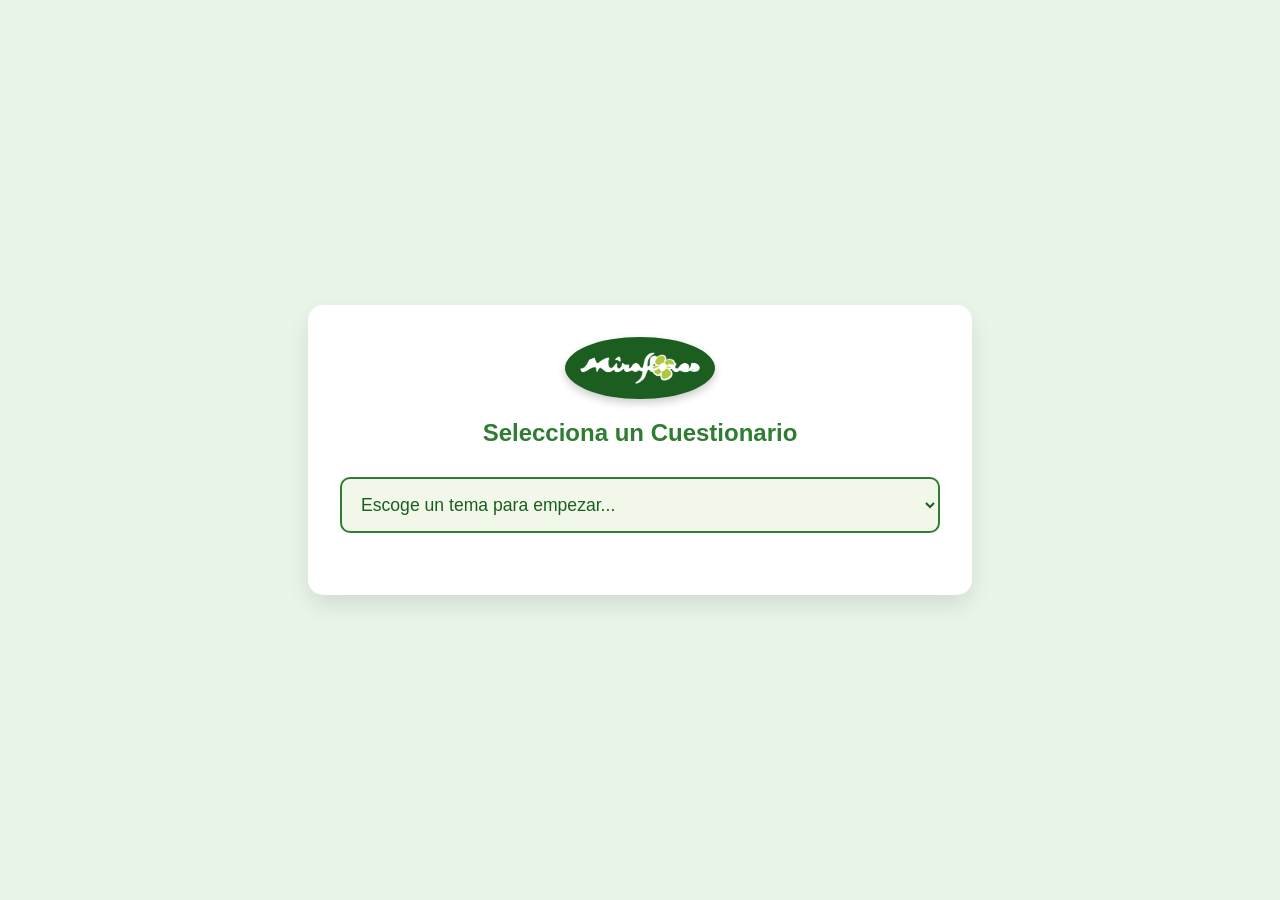
<file: index.html>
<!DOCTYPE html>
<html lang="es">
<head>
    <meta charset="UTF-8">
    <meta name="viewport" content="width=device-width, initial-scale=1.0">
    <title>Plataforma de Cuestionarios</title>
    <link rel="stylesheet" href="style.css">
</head>
<body>
    <div class="quiz-container" id="quiz">
        <h1 style="text-align:center">Cargando aplicación...</h1>
    </div>
    <script src="script.js"></script>
</body>
</html>
</file>
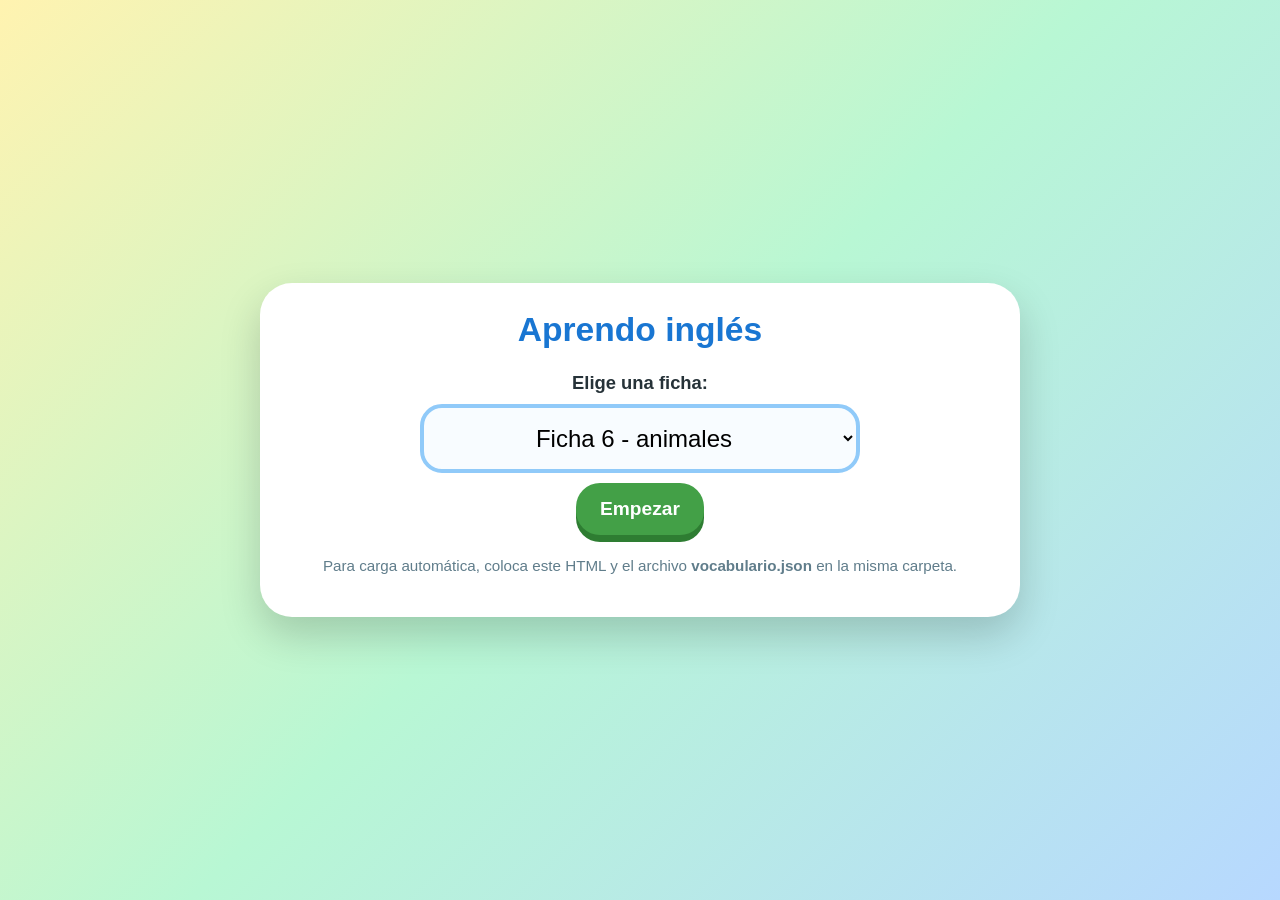
<file: spelling/index.html>
<!DOCTYPE html>
<html lang="es">
<head>
  <meta charset="UTF-8" />
  <meta name="viewport" content="width=device-width, initial-scale=1.0" />
  <title>Vocabulario de inglés - Infantil</title>
  <style>
    * {
      box-sizing: border-box;
    }

    body {
      margin: 0;
      font-family: Arial, sans-serif;
      background: linear-gradient(135deg, #fff3b0, #b8f7d4, #b7d8ff);
      min-height: 100vh;
      display: flex;
      justify-content: center;
      align-items: center;
      padding: 20px;
      color: #263238;
    }

    .app {
      width: 100%;
      max-width: 760px;
      background: white;
      border-radius: 32px;
      padding: 28px;
      box-shadow: 0 18px 40px rgba(0, 0, 0, 0.18);
      text-align: center;
    }

    h1 {
      margin-top: 0;
      font-size: 2.1rem;
      color: #1976d2;
    }

    .pantalla {
      display: none;
    }

    .pantalla.activa {
      display: block;
    }

    .mensaje-carga {
      background: #fff8e1;
      border: 3px dashed #ffb300;
      border-radius: 22px;
      padding: 18px;
      margin: 16px 0;
      font-size: 1.05rem;
    }

    label {
      display: block;
      font-weight: bold;
      margin-bottom: 10px;
      font-size: 1.15rem;
    }

    select,
    input[type="text"] {
      width: 100%;
      max-width: 440px;
      font-size: 1.5rem;
      padding: 16px 18px;
      border: 4px solid #90caf9;
      border-radius: 22px;
      text-align: center;
      outline: none;
      background: #f8fcff;
    }

    input[type="file"] {
      margin: 12px auto;
      font-size: 1rem;
      max-width: 100%;
    }

    input[type="text"]:focus,
    select:focus {
      border-color: #1976d2;
    }

    button {
      border: none;
      border-radius: 24px;
      padding: 15px 24px;
      margin: 10px 6px;
      font-size: 1.2rem;
      font-weight: bold;
      cursor: pointer;
      color: white;
      background: #43a047;
      box-shadow: 0 7px 0 #2e7d32;
      transition: transform 0.08s, box-shadow 0.08s;
    }

    button:active {
      transform: translateY(5px);
      box-shadow: 0 2px 0 #2e7d32;
    }

    button.secundario {
      background: #1976d2;
      box-shadow: 0 7px 0 #0d47a1;
    }

    button.peligro {
      background: #ef5350;
      box-shadow: 0 7px 0 #c62828;
    }

    .tarjeta-palabra {
      margin: 24px auto;
      padding: 30px 20px;
      border-radius: 30px;
      background: #e3f2fd;
      border: 5px solid #90caf9;
      max-width: 520px;
    }

    .texto-pequeno {
      font-size: 1.05rem;
      color: #546e7a;
      margin-bottom: 8px;
    }

    .palabra-castellano {
      font-size: 3.2rem;
      font-weight: bold;
      color: #1565c0;
      margin: 8px 0 18px;
      text-transform: lowercase;
    }

    .contador {
      display: flex;
      justify-content: center;
      gap: 12px;
      flex-wrap: wrap;
      margin: 18px 0;
    }

    .contador div {
      background: #f1f8e9;
      border-radius: 20px;
      padding: 12px 18px;
      font-size: 1.15rem;
      font-weight: bold;
      border: 3px solid #aed581;
    }

    .feedback {
      min-height: 42px;
      margin-top: 14px;
      font-size: 1.35rem;
      font-weight: bold;
    }

    .bien {
      color: #2e7d32;
    }

    .mal {
      color: #c62828;
    }

    .progreso {
      margin-top: 16px;
      height: 20px;
      width: 100%;
      background: #eeeeee;
      border-radius: 999px;
      overflow: hidden;
    }

    .barra {
      height: 100%;
      width: 0%;
      background: #66bb6a;
      transition: width 0.3s;
    }

    .resultado-final {
      font-size: 1.5rem;
      line-height: 1.5;
    }

    .ayuda {
      font-size: 0.95rem;
      color: #607d8b;
      margin-top: 12px;
    }
  </style>
</head>
<body>
  <main class="app">
    <h1>Aprendo inglés</h1>

    <section id="pantallaInicio" class="pantalla activa">
      <div id="mensajeCarga" class="mensaje-carga">
        Cargando vocabulario desde <strong>vocabulario.json</strong>...
      </div>

      <div id="bloqueCargaManual">
        <label for="archivoJson">O carga aquí tu archivo JSON:</label>
        <input id="archivoJson" type="file" accept=".json,application/json" />
      </div>

      <div id="selectorFicha" style="display: none; margin-top: 20px;">
        <label for="fichas">Elige una ficha:</label>
        <select id="fichas"></select>
        <br />
        <button id="btnEmpezar">Empezar</button>
      </div>

      <p class="ayuda">
        Para carga automática, coloca este HTML y el archivo <strong>vocabulario.json</strong> en la misma carpeta.
      </p>
    </section>

    <section id="pantallaJuego" class="pantalla">
      <div class="contador">
        <div>Fallos: <span id="fallos">0</span></div>
        <div>Palabra: <span id="actual">1</span>/<span id="total">10</span></div>
      </div>

      <div class="progreso">
        <div id="barra" class="barra"></div>
      </div>

      <div class="tarjeta-palabra">
        <div class="texto-pequeno">Escribe esta palabra en inglés:</div>
        <div id="palabraCastellano" class="palabra-castellano">---</div>

        <input
          id="respuesta"
          type="text"
          autocomplete="off"
          autocapitalize="none"
          placeholder="Escribe en inglés"
        />

        <div id="feedback" class="feedback"></div>
      </div>

      <button id="btnComprobar">Comprobar</button>
      <button id="btnReiniciar" class="secundario">Otra ficha</button>
    </section>

    <section id="pantallaFinal" class="pantalla">
      <div class="resultado-final">
        <h2>¡Ficha terminada!</h2>
        <p>Has acabado todas las palabras.</p>
        <p>Fallos totales: <strong id="fallosFinales">0</strong></p>
      </div>
      <button id="btnVolver" class="secundario">Elegir otra ficha</button>
      <button id="btnRepetir" class="peligro">Repetir esta ficha</button>
    </section>
  </main>

  <script>
    let datos = null;
    let fichaSeleccionada = null;
    let palabrasJuego = [];
    let indiceActual = 0;
    let fallos = 0;

    const pantallaInicio = document.getElementById("pantallaInicio");
    const pantallaJuego = document.getElementById("pantallaJuego");
    const pantallaFinal = document.getElementById("pantallaFinal");

    const mensajeCarga = document.getElementById("mensajeCarga");
    const archivoJson = document.getElementById("archivoJson");
    const bloqueCargaManual = document.getElementById("bloqueCargaManual");
    const selectorFicha = document.getElementById("selectorFicha");
    const selectFichas = document.getElementById("fichas");

    const btnEmpezar = document.getElementById("btnEmpezar");
    const btnComprobar = document.getElementById("btnComprobar");
    const btnReiniciar = document.getElementById("btnReiniciar");
    const btnVolver = document.getElementById("btnVolver");
    const btnRepetir = document.getElementById("btnRepetir");

    const fallosTexto = document.getElementById("fallos");
    const actualTexto = document.getElementById("actual");
    const totalTexto = document.getElementById("total");
    const palabraCastellano = document.getElementById("palabraCastellano");
    const respuesta = document.getElementById("respuesta");
    const feedback = document.getElementById("feedback");
    const barra = document.getElementById("barra");
    const fallosFinales = document.getElementById("fallosFinales");

    function mostrarErrorCarga(error) {
      console.error("Error al cargar el vocabulario:", error);
      mensajeCarga.style.display = "block";

      if (window.location.protocol === "file:") {
        mensajeCarga.innerHTML =
          "<strong>¡Hola!</strong> Los navegadores modernos bloquean la carga automática de archivos locales por seguridad (CORS) cuando abres el archivo directamente (<code>file://</code>).<br><br>" +
          "Para jugar, puedes:<br>" +
          "1. <strong>Seleccionar manualmente</strong> el archivo <code>vocabulario.json</code> usando el botón de abajo.<br>" +
          "2. O bien, <strong>abrir la carpeta con un servidor local</strong> (por ejemplo, con la extensión <em>Live Server</em> de VS Code o ejecutando <code>python -m http.server 8000</code> en la terminal).";
      } else {
        mensajeCarga.innerHTML =
          "No se ha podido cargar automáticamente <strong>vocabulario.json</strong>. Por favor, asegúrate de que el archivo existe en la misma carpeta o selecciónalo manualmente arriba.";
      }
    }

    function cargarJsonAutomatico() {
      var cacheBuster = "?t=" + Date.now();
      
      // Fallback a XMLHttpRequest si fetch no está soportado en iPads/navegadores antiguos
      if (!window.fetch) {
        var xhr = new XMLHttpRequest();
        xhr.open("GET", "vocabulario.json" + cacheBuster, true);
        xhr.onreadystatechange = function() {
          if (xhr.readyState === 4) {
            if (xhr.status === 200) {
              try {
                prepararDatos(JSON.parse(xhr.responseText));
                mensajeCarga.style.display = "none";
              } catch (e) {
                mostrarErrorCarga(e);
              }
            } else {
              // Intentar en la subcarpeta por si se accede sin barra diagonal al final
              var xhr2 = new XMLHttpRequest();
              xhr2.open("GET", "spelling/vocabulario.json" + cacheBuster, true);
              xhr2.onreadystatechange = function() {
                if (xhr2.readyState === 4) {
                  if (xhr2.status === 200) {
                    try {
                      prepararDatos(JSON.parse(xhr2.responseText));
                      mensajeCarga.style.display = "none";
                    } catch (e) {
                      mostrarErrorCarga(e);
                    }
                  } else {
                    mostrarErrorCarga();
                  }
                }
              };
              xhr2.send();
            }
          }
        };
        xhr.send();
        return;
      }

      // Si fetch está disponible, lo usamos con Promises tradicionales
      fetch("vocabulario.json" + cacheBuster)
        .then(function(res) {
          if (res.ok) return res.json();
          return fetch("spelling/vocabulario.json" + cacheBuster).then(function(res2) {
            if (res2.ok) return res2.json();
            throw new Error("No se pudo cargar");
          });
        })
        .then(function(json) {
          prepararDatos(json);
          mensajeCarga.style.display = "none";
        })
        .catch(function(err) {
          mostrarErrorCarga(err);
        });
    }

    function prepararDatos(json) {
      if (!json.fichas || !Array.isArray(json.fichas) || json.fichas.length === 0) {
        mensajeCarga.style.display = "block";
        mensajeCarga.textContent = "El JSON no tiene fichas válidas.";
        bloqueCargaManual.style.display = "block";
        return;
      }

      datos = json;
      selectFichas.innerHTML = "";

      datos.fichas.forEach(function(ficha, index) {
        var option = document.createElement("option");
        option.value = index;
        
        // Reemplazo de ?? (Nullish coalescing) para compatibilidad absoluta
        var idFicha = (ficha.id !== undefined && ficha.id !== null) ? ficha.id : (index + 1);
        var temaFicha = (ficha.tema !== undefined && ficha.tema !== null) ? ficha.tema : "Sin tema";
        
        // Reemplazo de template literals por concatenación estándar
        option.textContent = "Ficha " + idFicha + " - " + temaFicha;
        selectFichas.appendChild(option);
      });

      selectorFicha.style.display = "block";
      bloqueCargaManual.style.display = "none";
    }

    function mezclarArray(array) {
      // Reemplazo de spread operator [...] por copia .slice()
      var copia = array.slice();
      for (var i = copia.length - 1; i > 0; i--) {
        var j = Math.floor(Math.random() * (i + 1));
        // Reemplazo de destructuring assignment por intercambio clásico
        var temp = copia[i];
        copia[i] = copia[j];
        copia[j] = temp;
      }
      return copia;
    }

    function cambiarPantalla(pantalla) {
      pantallaInicio.classList.remove("activa");
      pantallaJuego.classList.remove("activa");
      pantallaFinal.classList.remove("activa");
      pantalla.classList.add("activa");
    }

    function empezarFicha() {
      var indiceFicha = Number(selectFichas.value);
      fichaSeleccionada = datos.fichas[indiceFicha];

      if (!fichaSeleccionada.palabras || fichaSeleccionada.palabras.length === 0) {
        mensajeCarga.textContent = "La ficha seleccionada no tiene palabras.";
        return;
      }

      palabrasJuego = mezclarArray(fichaSeleccionada.palabras);
      indiceActual = 0;
      fallos = 0;

      cambiarPantalla(pantallaJuego);
      mostrarPalabra();
    }

    function mostrarPalabra() {
      if (indiceActual >= palabrasJuego.length) {
        terminarFicha();
        return;
      }

      var palabra = palabrasJuego[indiceActual];
      palabraCastellano.textContent = palabra.castellano;
      respuesta.value = "";
      feedback.textContent = "";
      feedback.className = "feedback";

      fallosTexto.textContent = fallos;
      actualTexto.textContent = indiceActual + 1;
      totalTexto.textContent = palabrasJuego.length;
      
      // Reemplazo de template literals por concatenación estándar
      barra.style.width = ((indiceActual / palabrasJuego.length) * 100) + "%";

      respuesta.focus();
    }

    function normalizarTexto(texto) {
      var str = String(texto).trim().toLowerCase();
      
      // Salvaguarda para navegadores extremadamente antiguos que no soporten .normalize()
      if (str.normalize) {
        return str.normalize("NFD").replace(/[\u0300-\u036f]/g, "");
      }
      
      // Fallback manual de eliminación de tildes
      var de = "áéíóúüñ", a = "aeiouun";
      for (var i = 0; i < de.length; i++) {
        str = str.replace(new RegExp(de[i], "g"), a[i]);
      }
      return str;
    }

    function comprobarRespuesta() {
      var palabra = palabrasJuego[indiceActual];
      var respuestaNino = normalizarTexto(respuesta.value);
      var respuestaCorrecta = normalizarTexto(palabra.ingles);

      if (respuestaNino === "") {
        feedback.textContent = "Escribe una respuesta.";
        feedback.className = "feedback mal";
        respuesta.focus();
        return;
      }

      if (respuestaNino === respuestaCorrecta) {
        feedback.textContent = "¡Muy bien!";
        feedback.className = "feedback bien";

        setTimeout(function() {
          indiceActual++;
          mostrarPalabra();
        }, 700);
      } else {
        fallos++;
        fallosTexto.textContent = fallos;
        feedback.textContent = "Casi, inténtalo otra vez.";
        feedback.className = "feedback mal";
        respuesta.select();
      }
    }

    function terminarFicha() {
      barra.style.width = "100%";
      fallosFinales.textContent = fallos;
      cambiarPantalla(pantallaFinal);
    }

    function volverAlInicio() {
      cambiarPantalla(pantallaInicio);
    }

    // Reemplazo de arrow functions por funciones anónimas estándar
    archivoJson.addEventListener("change", function(evento) {
      var archivo = evento.target.files[0];

      if (!archivo) return;

      var lector = new FileReader();

      lector.onload = function(e) {
        try {
          var json = JSON.parse(e.target.result);
          prepararDatos(json);
          mensajeCarga.style.display = "none";
        } catch (error) {
          mensajeCarga.style.display = "block";
          mensajeCarga.textContent = "El archivo seleccionado no es un JSON válido.";
        }
      };

      lector.readAsText(archivo, "UTF-8");
    });

    btnEmpezar.addEventListener("click", empezarFicha);
    btnComprobar.addEventListener("click", comprobarRespuesta);
    btnReiniciar.addEventListener("click", volverAlInicio);
    btnVolver.addEventListener("click", volverAlInicio);
    btnRepetir.addEventListener("click", empezarFicha);

    respuesta.addEventListener("keydown", function(evento) {
      if (evento.key === "Enter") {
        comprobarRespuesta();
      }
    });

    cargarJsonAutomatico();
  </script>
</body>
</html>
</file>
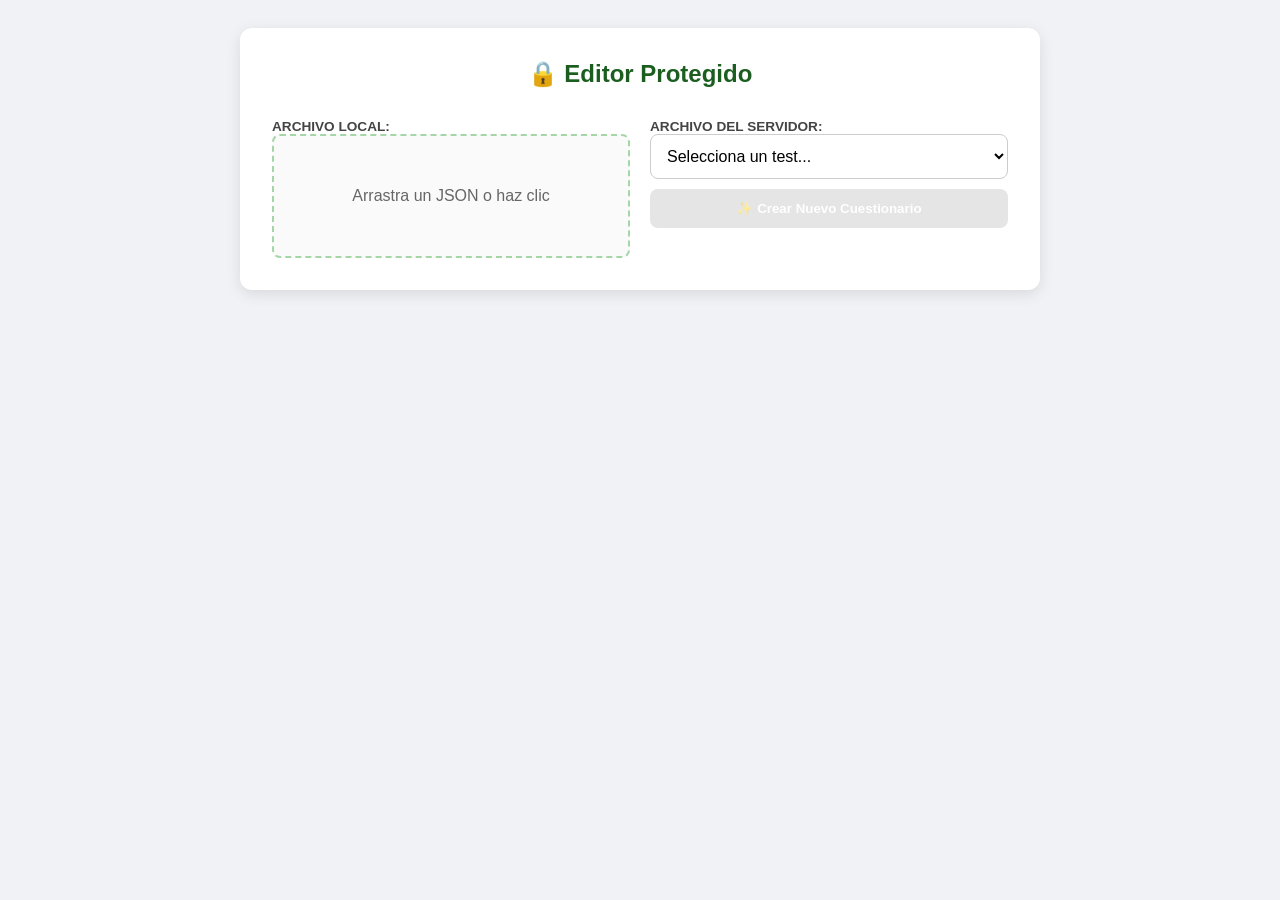
<file: editor.html>
<!DOCTYPE html>
<html lang="es">
<head>
    <meta charset="UTF-8">
    <title>Editor de Cuestionarios Pro</title>
    <style>
        body { font-family: sans-serif; background: #f0f2f5; padding: 20px; display: flex; flex-direction: column; align-items: center; }
        .card { background: white; padding: 2rem; border-radius: 12px; box-shadow: 0 4px 15px rgba(0,0,0,0.1); max-width: 800px; width: 100%; margin-bottom: 20px; box-sizing: border-box; }
        h1 { color: #1b5e20; font-size: 1.5rem; text-align: center; margin-top: 0; }
        
        .blur-content { filter: blur(8px); pointer-events: none; user-select: none; opacity: 0.5; }
        .hidden { display: none !important; }

        .upload-section { display: flex; gap: 20px; flex-wrap: wrap; }
        .upload-box { flex: 1; min-width: 250px; display: flex; flex-direction: column; }
        #drop-zone { border: 2px dashed #a5d6a7; padding: 20px; text-align: center; color: #666; cursor: pointer; border-radius: 8px; height: 80px; display: flex; align-items: center; justify-content: center; background: #fafafa; }
        
        select { width: 100%; padding: 12px; border-radius: 8px; border: 1px solid #ccc; font-size: 1rem; margin-bottom: 10px; background: white; }
        
        .btn-green-app { background: #2e7d32; color: white; border: none; border-radius: 8px; cursor: pointer; font-weight: bold; transition: 0.3s; padding: 12px; }
        .btn-green-app:hover:not(:disabled) { background: #1b5e20; }
        .btn-green-app:disabled { background: #ccc; cursor: not-allowed; opacity: 0.5; }

        .btn-add { background: #1976d2; color: white; padding: 12px; border: none; border-radius: 8px; cursor: pointer; width: 100%; margin-bottom: 10px; font-weight: bold; }
        .btn-import { background: #673ab7; color: white; padding: 12px; border: none; border-radius: 8px; cursor: pointer; width: 100%; margin-bottom: 10px; font-weight: bold; }
        .btn-delete { background: #ff5252; color: white; border: none; border-radius: 4px; cursor: pointer; padding: 5px 12px; }
        .btn-download { background: #2e7d32; color: white; padding: 15px; border: none; border-radius: 8px; cursor: pointer; font-size: 1.1rem; width: 100%; font-weight: bold; }

        #status { padding: 15px; border-radius: 6px; display: none; margin-bottom: 20px; width: 100%; max-width: 800px; text-align: center; font-weight: bold; }
        .success { background: #dcedc8; color: #33691e; border: 1px solid #a5d6a7; display: block !important; }
        
        .pregunta-edit { border: 1px solid #ddd; padding: 20px; border-radius: 8px; margin-bottom: 20px; position: relative; background: #fafafa; }
        .delete-abs { position: absolute; top: 15px; right: 15px; }
        label { display: block; font-weight: bold; margin-top: 15px; font-size: 0.85rem; color: #444; text-transform: uppercase; }
        textarea { width: 100%; padding: 10px; box-sizing: border-box; border: 1px solid #ccc; border-radius: 4px; margin-top: 5px; font-family: inherit; }
        .opcion-row { display: flex; align-items: center; gap: 12px; margin-top: 8px; }
        .opcion-input { flex-grow: 1; padding: 8px; border: 1px solid #ccc; border-radius: 4px; }
        .correcta-radio { cursor: pointer; width: 20px; height: 20px; accent-color: #2e7d32; }

        #modal-import { position: fixed; top:0; left:0; width:100%; height:100%; background:rgba(0,0,0,0.7); display:none; justify-content:center; align-items:center; z-index:100; }
        .modal-content { background:white; padding:25px; border-radius:12px; width:90%; max-width:700px; box-shadow: 0 10px 30px rgba(0,0,0,0.3); }
        .help-list { background: #f8f9fa; padding: 15px; border-radius: 8px; border-left: 4px solid #673ab7; margin: 15px 0; font-size: 0.9rem; line-height: 1.6; color: #333; }
        .help-list b { color: #673ab7; }
    </style>
</head>
<body>

    <div class="card">
        <h1 id="main-title">🔒 Editor Protegido</h1>
        <div class="upload-section">
            <div class="upload-box">
                <label>Archivo Local:</label>
                <div id="drop-zone">Arrastra un JSON o haz clic</div>
                <input type="file" id="file-input" style="display: none" accept=".json">
            </div>
            <div class="upload-box">
                <label>Archivo del Servidor:</label>
                <select id="repo-selector">
                    <option value="" disabled selected>Cargando índice...</option>
                </select>
                <button class="btn-green-app" id="btn-crear-nuevo" onclick="crearNuevoVacio()" disabled>✨ Crear Nuevo Cuestionario</button>
            </div>
        </div>
    </div>

    <div id="status"></div>

    <div id="editor-container" class="blur-content" style="width: 100%; max-width: 800px; display: none;">
        <div class="card" style="text-align: center; padding: 1rem;">
            <span>Editando: </span><span id="nombre-archivo-display" style="font-weight:bold; color: #2e7d32;"></span>
        </div>
        <div id="lista-preguntas"></div>
        <div id="admin-controls" class="card hidden">
            <button class="btn-import" onclick="abrirImportador()">📥 Importar desde Texto Plano</button>
            <button class="btn-add" onclick="añadirPregunta()">➕ Añadir Nueva Pregunta Manual</button>
            <button class="btn-download" onclick="descargarJSON()">📥 Guardar y Descargar JSON</button>
        </div>
    </div>

    <div id="modal-import">
        <div class="modal-content">
            <div style="display:flex; justify-content: space-between; align-items: center;">
                <h3 style="margin:0">📥 Importar desde Texto Plano</h3>
                <button onclick="cargarEjemploEnArea()" style="cursor:pointer; font-size:0.75rem; background:#eee; border:1px solid #ccc; border-radius:4px; padding:4px 10px;">Cargar ejemplo</button>
            </div>
            
            <div class="help-list">
                1. <b>Línea 1:</b> El enunciado de la pregunta.<br>
                2. <b>Opciones:</b> Es necesario incluir <u>4 opciones</u> empezando con guion (ej: <b>- Opción</b>).<br>
                3. <b>Respuesta:</b> Escribe <b>R:</b> seguido del número de la correcta (0 a 3).<br>
                4. <b>Explicación:</b> Escribe <b>Exp:</b> seguido del texto de la explicación.<br>
                5. <b>Separación:</b> Deja <u>una línea vacía</u> entre cada bloque de pregunta.
            </div>

            <textarea id="import-area" rows="10" placeholder="Pega aquí tus bloques de texto..." style="width:100%; margin-bottom:15px; border:1px solid #ddd; border-radius:8px; padding:12px; font-family:monospace; font-size:0.9rem;"></textarea>
            
            <div style="display:flex; gap:10px">
                <button class="btn-add" style="margin:0; flex:2" onclick="procesarTextoPlano()">🚀 Procesar e Insertar</button>
                <button class="btn-delete" style="flex:1" onclick="cerrarImportador()">Cancelar</button>
            </div>
        </div>
    </div>

    <script>
        const repoSelector = document.getElementById('repo-selector');
        const status = document.getElementById('status');
        const editorContainer = document.getElementById('editor-container');
        const listaPreguntas = document.getElementById('lista-preguntas');
        const adminControls = document.getElementById('admin-controls');
        const modalImport = document.getElementById('modal-import');
        const importArea = document.getElementById('import-area');
        const btnCrearNuevo = document.getElementById('btn-crear-nuevo');
        
        let quizData = [];
        let originalFileName = "nuevo_test.json";
        let modoDios = false;

        document.addEventListener('keydown', (e) => {
            if (e.key === "F2") { 
                const clave = prompt("Introduce clave maestra:");
                if(clave === "1234") activarAdmin();
            }
        });

        function activarAdmin() {
            modoDios = true;
            document.getElementById('main-title').innerText = "🛠 Editor de Cuestionarios";
            editorContainer.classList.remove('blur-content');
            adminControls.classList.remove('hidden');
            btnCrearNuevo.disabled = false;
            if(quizData.length > 0) renderEditor();
            mostrarMensaje("Modo edición desbloqueado", "success");
        }

        function abrirImportador() { modalImport.style.display = 'flex'; importArea.focus(); }
        function cerrarImportador() { modalImport.style.display = 'none'; importArea.value = ''; }
        
        function cargarEjemploEnArea() {
            importArea.value = `¿Qué planeta es conocido como el Planeta Rojo?\n- Venus\n- Marte\n- Júpiter\n- Saturno\nR: 1\nExp: Marte tiene este color debido al óxido de hierro en su superficie.\n\n¿Cuál es el resultado de sumar 15 + 25?\n- 30\n- 35\n- 40\n- 45\nR: 2\nExp: 15 más 25 es igual a 40.`;
        }

        function procesarTextoPlano() {
            const texto = importArea.value.trim();
            if(!texto) return;
            
            // Separamos por bloques (líneas vacías)
            const bloques = texto.split(/\n\s*\n/);
            
            bloques.forEach(bloque => {
                const lineas = bloque.split('\n').map(l => l.trim());
                if (lineas.length < 2) return;

                let pregunta = lineas[0];
                let opciones = [];
                let respuestaCorrecta = 0;
                let explicacion = "";

                lineas.slice(1).forEach(linea => {
                    // Detecta guiones (cortos, largos, viñetas) o números al inicio
                    if (linea.match(/^[-–—•*]|^[a-zA-Z0-9][\.\)]/)) {
                        const textoOpcion = linea.replace(/^[-–—•*]|^[a-zA-Z0-9][\.\)]/, '').trim();
                        opciones.push(textoOpcion);
                    } else if (linea.toUpperCase().startsWith('R:')) {
                        respuestaCorrecta = parseInt(linea.replace(/R:/i, '').trim()) || 0;
                    } else if (linea.toUpperCase().startsWith('EXP:')) {
                        explicacion = linea.replace(/EXP:/i, '').trim();
                    }
                });

                if(pregunta && opciones.length > 0) {
                    // Forzamos 4 opciones para mantener la estructura
                    while(opciones.length < 4) opciones.push("Opción vacía");
                    quizData.push({ 
                        pregunta, 
                        opciones: opciones.slice(0, 4), 
                        respuestaCorrecta: Math.min(respuestaCorrecta, 3), 
                        explicacion 
                    });
                }
            });
            renderEditor();
            cerrarImportador();
        }

        function crearNuevoVacio() {
            const nombre = prompt("Nombre del archivo:", "nuevo_test.json");
            if (nombre) {
                originalFileName = nombre.endsWith('.json') ? nombre : nombre + '.json';
                quizData = [];
                document.getElementById('nombre-archivo-display').innerText = originalFileName;
                editorContainer.style.display = 'block';
                renderEditor();
                abrirImportador();
            }
        }

        async function cargarIndice() {
            try {
                const res = await fetch('index.json');
                const temas = await res.json();
                repoSelector.innerHTML = '<option value="" disabled selected>Selecciona un test...</option>';
                temas.forEach(t => {
                    const opt = document.createElement('option');
                    opt.value = t.archivo; opt.innerText = t.titulo;
                    repoSelector.appendChild(opt);
                });
            } catch (e) {}
        }

        repoSelector.onchange = async (e) => {
            originalFileName = e.target.value.split('/').pop();
            const res = await fetch(e.target.value);
            procesarDatos(await res.json());
        };

        document.getElementById('drop-zone').onclick = () => document.getElementById('file-input').click();
        document.getElementById('file-input').onchange = (e) => {
            const file = e.target.files[0];
            if (file) {
                originalFileName = file.name;
                const reader = new FileReader();
                reader.onload = (ev) => procesarDatos(JSON.parse(ev.target.result));
                reader.readAsText(file);
            }
        };

        function procesarDatos(data) {
            quizData = data.map(({id, ...rest}) => rest);
            document.getElementById('nombre-archivo-display').innerText = originalFileName;
            editorContainer.style.display = 'block';
            renderEditor();
        }

        function renderEditor() {
            listaPreguntas.innerHTML = "";
            quizData.forEach((item, index) => {
                const pCard = document.createElement('div');
                pCard.className = 'pregunta-edit card';
                pCard.innerHTML = `
                    <button class="btn-delete delete-abs" onclick="borrarPregunta(${index})">Eliminar</button>
                    <label>Pregunta:</label>
                    <textarea rows="2" oninput="actualizarDato(${index}, 'pregunta', this.value)">${modoDios ? item.pregunta : '***'}</textarea>
                    <label>Opciones:</label>
                    ${[0,1,2,3].map(i => `
                        <div class="opcion-row">
                            <input type="radio" name="correcta-${index}" class="correcta-radio" ${item.respuestaCorrecta === i && modoDios ? 'checked' : ''} onclick="actualizarDato(${index}, 'respuestaCorrecta', ${i})">
                            <input type="text" class="opcion-input" value="${modoDios ? (item.opciones[i] || '') : '****'}" oninput="actualizarOpcion(${index}, ${i}, this.value)">
                        </div>
                    `).join('')}
                    <label>Explicación:</label>
                    <textarea rows="2" oninput="actualizarDato(${index}, 'explicacion', this.value)">${modoDios ? (item.explicacion || '') : '****'}</textarea>
                `;
                listaPreguntas.appendChild(pCard);
            });
        }

        function actualizarDato(i, f, v) { if(modoDios) quizData[i][f] = v; }
        function actualizarOpcion(pi, oi, v) { if(modoDios) quizData[pi].opciones[oi] = v; }
        function añadirPregunta() { quizData.push({ pregunta: "", opciones: ["","","",""], respuestaCorrecta: 0, explicacion: "" }); renderEditor(); }
        function borrarPregunta(i) { if(confirm("¿Borrar pregunta?")) { quizData.splice(i, 1); renderEditor(); } }
        function mostrarMensaje(m, t) { status.innerText = m; status.className = t; status.style.display = 'block'; setTimeout(() => status.style.display = 'none', 3000); }
        
        function descargarJSON() {
            const blob = new Blob([JSON.stringify(quizData, null, 2)], { type: 'application/json' });
            const url = URL.createObjectURL(blob);
            const a = document.createElement('a');
            a.href = url; a.download = originalFileName; a.click();
        }

        cargarIndice();
    </script>
</body>
</html>
</file>
<file: style.css>
/* --- CONFIGURACIÓN GENERAL --- */
body {
    font-family: 'Segoe UI', Roboto, Helvetica, Arial, sans-serif;
    background-color: #e8f5e9; /* Verde muy clarito de fondo */
    display: flex;
    justify-content: center;
    align-items: center;
    min-height: 100vh;
    margin: 0;
}

.quiz-container {
    background: #ffffff;
    padding: 2rem;
    border-radius: 15px;
    box-shadow: 0 10px 25px rgba(0,0,0,0.1);
    width: 95%;
    max-width: 600px;
}

h1 {
    text-align: center;
    margin-top: 10px;
    font-size: 1.5rem;
    color: #2e7d32;
}

h2 {
    color: #2e7d32;
    font-size: 1.3rem;
    line-height: 1.4;
    margin-bottom: 25px;
}

/* --- LOGO (OPCIÓN 1: Fondo circular para logo blanco) --- */
.logo-wrapper {
    text-align: center;
    margin-bottom: 20px;
    width: 100%;
}

.quiz-logo {
    max-width: 120px;
    height: auto;
    display: block;
    margin: 0 auto;
    background-color: #1b5e20; /* Verde oscuro para resaltar el logo blanco */
    padding: 15px;
    border-radius: 50%;
    box-shadow: 0 4px 8px rgba(0,0,0,0.2);
}

/* --- SELECTOR DE TEST --- */
.selector-box {
    margin: 30px 0;
    text-align: center;
}

select {
    width: 100%;
    padding: 15px;
    border: 2px solid #2e7d32;
    border-radius: 10px;
    background: #f1f8e9;
    font-size: 1.1rem;
    color: #1b5e20;
    outline: none;
    cursor: pointer;
}

/* --- ENCABEZADO DEL TEST (TÍTULO Y NOTA) --- */
.quiz-header-row {
    display: flex;
    justify-content: space-between;
    align-items: center;
    margin-bottom: 10px;
}

.quiz-badge {
    background-color: #f1f8e9;
    color: #2e7d32;
    padding: 5px 15px;
    border-radius: 20px;
    font-size: 0.8rem;
    font-weight: bold;
    border: 1px solid #c8e6c9;
    text-transform: uppercase;
}

.live-score {
    font-size: 0.9rem;
    font-weight: bold;
    color: #555;
}

.live-score span {
    color: #2e7d32;
    font-size: 1.1rem;
    background: #e8f5e9;
    padding: 2px 8px;
    border-radius: 5px;
    margin-left: 5px;
}

/* --- PROGRESO --- */
.progress-bar-container {
    background: #eee;
    height: 8px;
    border-radius: 10px;
    margin-bottom: 20px;
}

.progress-fill {
    background: #2e7d32;
    height: 100%;
    border-radius: 10px;
    transition: 0.3s;
}

/* --- OPCIONES DE RESPUESTA --- */
.options {
    display: grid;
    grid-template-columns: 1fr;
    gap: 12px;
}

.btn-opcion {
    background-color: #f1f8e9;
    color: #1b5e20;
    border: 2px solid #a5d6a7;
    padding: 15px 20px;
    border-radius: 10px;
    cursor: pointer;
    font-size: 1rem;
    text-align: left;
    transition: all 0.2s ease;
    font-weight: 500;
}

.btn-opcion:hover:not(:disabled) {
    background-color: #c8e6c9;
    border-color: #4caf50;
    transform: translateY(-2px);
}

.btn-opcion:disabled {
    cursor: default;
    opacity: 0.8;
}

.correct {
    background-color: #4caf50 !important;
    color: white !important;
    border-color: #2e7d32 !important;
}

.wrong {
    background-color: #ef5350 !important;
    color: white !important;
    border-color: #c62828 !important;
}

/* --- FEEDBACK Y EXPLICACIÓN --- */
.hidden { display: none; }

#feedback-container {
    margin-top: 25px;
    padding-top: 20px;
    border-top: 2px solid #e8f5e9;
    animation: fadeIn 0.5s ease;
}

.explicacion-box {
    background-color: #fff9c4;
    padding: 15px;
    border-left: 5px solid #fbc02d;
    border-radius: 5px;
    margin: 15px 0;
    color: #5d4037;
    font-size: 0.95rem;
    line-height: 1.5;
}

.msg-wrong { color: #c62828; font-weight: bold; margin: 0; }

#next-btn {
    width: 100%;
    background-color: #2e7d32;
    color: white;
    border: none;
    padding: 15px;
    border-radius: 10px;
    font-size: 1.1rem;
    cursor: pointer;
    font-weight: bold;
    box-shadow: 0 4px 0 #1b5e20;
}

#next-btn:active { transform: translateY(2px); box-shadow: none; }

/* --- RESULTADOS FINALES --- */
.results { text-align: center; }

.results h1 { color: #2e7d32; }

.results small {
    color: #666;
    text-transform: uppercase;
    letter-spacing: 1px;
}

.score-circle {
    width: 100px;
    height: 100px;
    background: #2e7d32;
    color: white;
    border-radius: 50%;
    display: flex;
    align-items: center;
    justify-content: center;
    font-size: 2rem;
    font-weight: bold;
    margin: 20px auto;
}

.btn-restart {
    background: #2e7d32;
    color: white;
    border: none;
    padding: 12px 25px;
    border-radius: 8px;
    cursor: pointer;
    font-weight: bold;
}

@keyframes fadeIn {
    from { opacity: 0; transform: translateY(10px); }
    to { opacity: 1; transform: translateY(0); }
}
</file>
